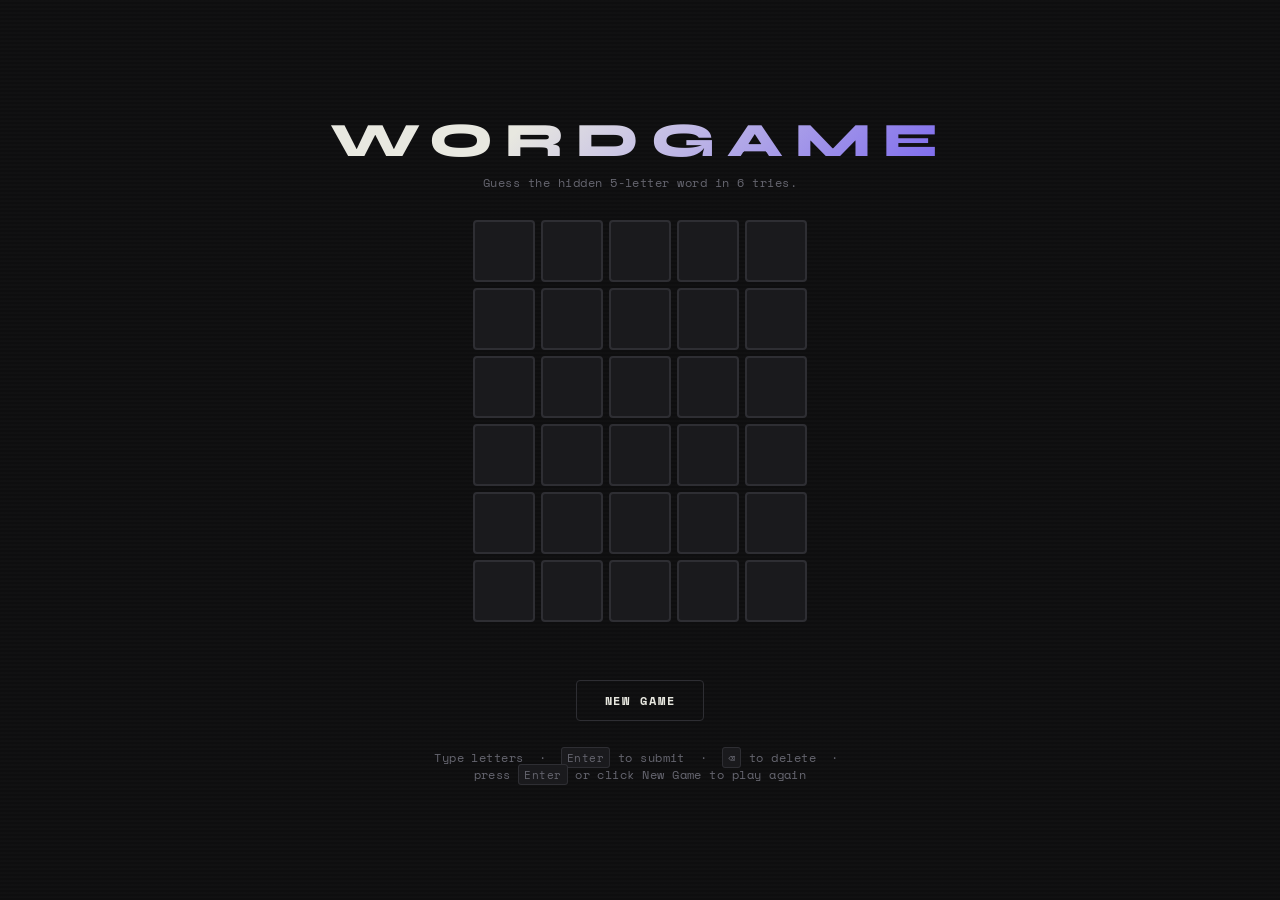
<file: index.html>
<!DOCTYPE html>
<html lang="en">
<head>
  <meta charset="UTF-8" />
  <meta name="viewport" content="width=device-width, initial-scale=1.0" />
  <title>Word Guess Game</title>
  <link rel="preconnect" href="https://fonts.googleapis.com" />
  <link href="https://fonts.googleapis.com/css2?family=Space+Mono:wght@400;700&family=Syne:wght@700;800&display=swap" rel="stylesheet" />
  <link rel="stylesheet" href="css/word-game.css" />
</head>
<body>
  <div class="page-wrapper">
    <header>
      <h1>WORDGAME</h1>
      <p class="subtitle">Guess the hidden 5-letter word in 6 tries.</p>
    </header>
    <main>
      <div id="board" class="board" aria-label="Game board"></div>
      <p id="status-message" class="status-message" aria-live="polite"></p>
      <button id="restart-btn" class="restart-btn">New Game</button>
    </main>
    <footer>
      <p>Type letters &nbsp;·&nbsp; <kbd>Enter</kbd> to submit &nbsp;·&nbsp; <kbd>⌫</kbd> to delete &nbsp;·&nbsp; press <kbd>Enter</kbd> or click New Game to play again</p>
    </footer>
  </div>
  <script src="js/word-game.js"></script>
</body>
</html>
</file>
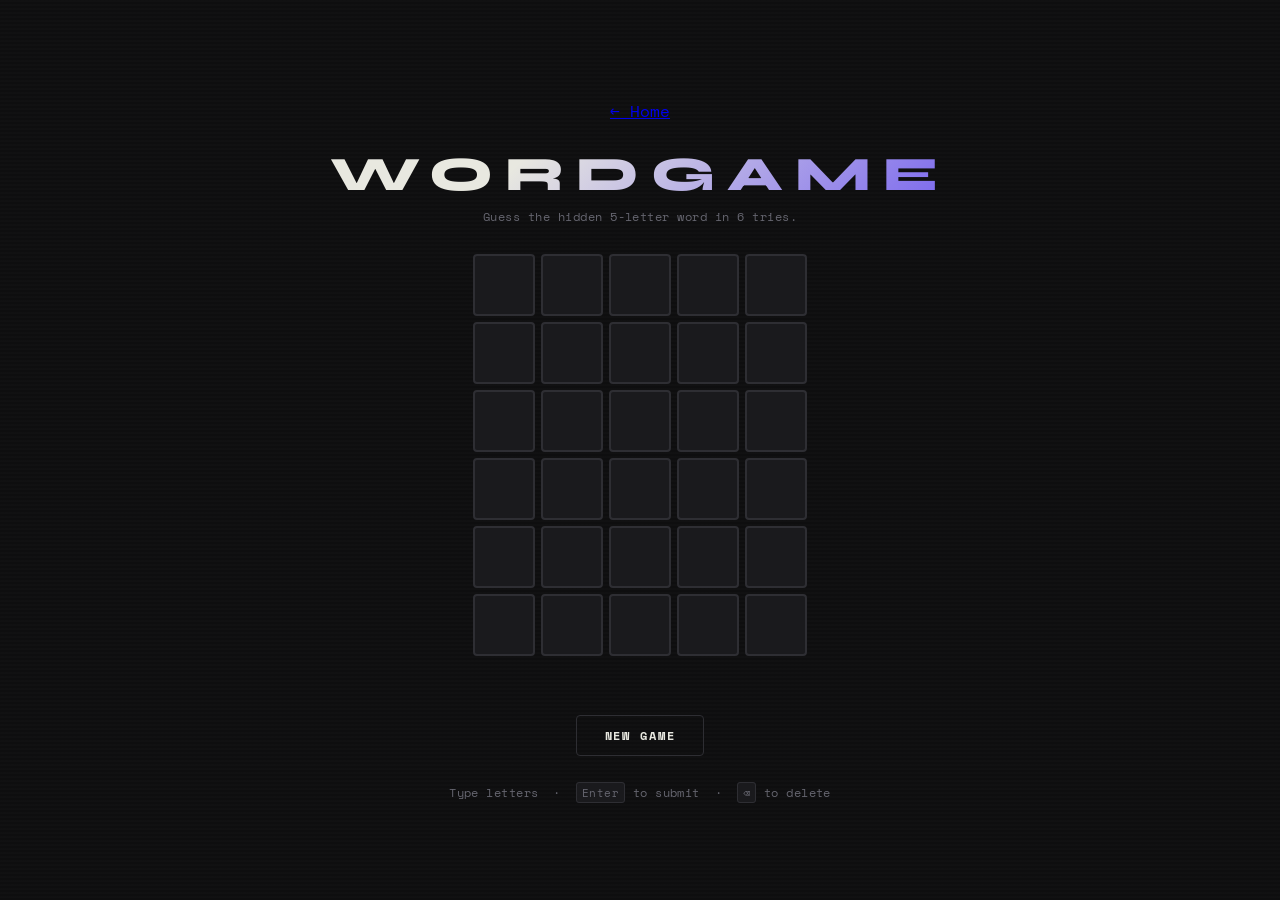
<file: word-game.html>
<!DOCTYPE html>
<html lang="en">
<head>
  <meta charset="UTF-8" />
  <meta name="viewport" content="width=device-width, initial-scale=1.0" />
  <title>Word Guess Game</title>
  <link rel="preconnect" href="https://fonts.googleapis.com" />
  <link href="https://fonts.googleapis.com/css2?family=Space+Mono:wght@400;700&family=Syne:wght@700;800&display=swap" rel="stylesheet" />
  <link rel="stylesheet" href="css/word-game.css" />
</head>
<body>

  <div class="page-wrapper">

    <nav class="back-nav">
      <a href="index.html">&larr; Home</a>
    </nav>

    <header>
      <h1>WORDGAME</h1>
      <p class="subtitle">Guess the hidden 5-letter word in 6 tries.</p>
    </header>

    <main>
      <div id="board" class="board" aria-label="Game board"></div>
      <p id="status-message" class="status-message" aria-live="polite"></p>
      <button id="restart-btn" class="restart-btn">New Game</button>
    </main>

    <footer>
      <p>Type letters &nbsp;·&nbsp; <kbd>Enter</kbd> to submit &nbsp;·&nbsp; <kbd>⌫</kbd> to delete</p>
    </footer>

  </div>

  <script src="js/word-game.js"></script>
</body>
</html>
</file>
<file: css/word-game.css>
:root {
  --bg:            #0e0e0f;
  --surface:       #1a1a1d;
  --border:        #2e2e33;
  --text:          #e8e8e0;
  --muted:         #666670;
  --correct:       #3d8b5e;
  --present:       #b07d2a;
  --absent:        #2e2e33;
  --correct-text:  #a8ffcd;
  --present-text:  #ffd07a;
  --absent-text:   #888890;
  --accent:        #7b68ee;
  --tile-size:     62px;
  --gap:           6px;
  --radius:        4px;
  --font-mono:     'Space Mono', monospace;
  --font-display:  'Syne', sans-serif;
}

*, *::before, *::after { box-sizing: border-box; margin: 0; padding: 0; }

body {
  background: var(--bg);
  color: var(--text);
  font-family: var(--font-mono);
  min-height: 100vh;
  display: flex;
  align-items: center;
  justify-content: center;
  background-image: repeating-linear-gradient(
    0deg, transparent, transparent 2px,
    rgba(255,255,255,0.012) 2px, rgba(255,255,255,0.012) 4px
  );
}

.page-wrapper {
  display: flex;
  flex-direction: column;
  align-items: center;
  gap: 28px;
  padding: 40px 20px;
  width: 100%;
  max-width: 480px;
}

header { text-align: center; }

h1 {
  font-family: var(--font-display);
  font-size: clamp(2rem, 8vw, 3rem);
  font-weight: 800;
  letter-spacing: 0.25em;
  background: linear-gradient(135deg, #e8e8e0 30%, var(--accent));
  -webkit-background-clip: text;
  -webkit-text-fill-color: transparent;
  background-clip: text;
  line-height: 1;
  margin-bottom: 8px;
}

.subtitle { font-size: 0.78rem; color: var(--muted); letter-spacing: 0.04em; }

main { display: flex; flex-direction: column; align-items: center; gap: 20px; width: 100%; }

.board {
  display: grid;
  grid-template-rows: repeat(6, var(--tile-size));
  grid-template-columns: repeat(5, var(--tile-size));
  gap: var(--gap);
}

.tile {
  width: var(--tile-size);
  height: var(--tile-size);
  border: 2px solid var(--border);
  border-radius: var(--radius);
  display: flex;
  align-items: center;
  justify-content: center;
  font-family: var(--font-display);
  font-size: 1.6rem;
  font-weight: 700;
  color: var(--text);
  background: var(--surface);
  transition: border-color 0.1s ease, transform 0.08s ease;
  user-select: none;
}

.tile.filled  { border-color: #555560; transform: scale(1.04); }
.tile.correct { background: var(--correct); border-color: var(--correct); color: var(--correct-text); box-shadow: 0 0 14px rgba(61,139,94,0.35); }
.tile.present { background: var(--present); border-color: var(--present); color: var(--present-text); box-shadow: 0 0 14px rgba(176,125,42,0.35); }
.tile.absent  { background: var(--absent);  border-color: var(--absent);  color: var(--absent-text); }

@keyframes tile-pop   { 0% { transform: scale(1.04); } 50% { transform: scale(1.12); } 100% { transform: scale(1.04); } }
@keyframes flip-out   { 0% { transform: rotateX(0deg); } 100% { transform: rotateX(-90deg); } }
@keyframes flip-in    { 0% { transform: rotateX(-90deg); opacity: 0.6; } 100% { transform: rotateX(0deg); } }
@keyframes row-shake  { 0%,100% { transform: translateX(0); } 20% { transform: translateX(-6px); } 40% { transform: translateX(6px); } 60% { transform: translateX(-4px); } 80% { transform: translateX(4px); } }

.tile.pop      { animation: tile-pop  0.1s   ease-out forwards; }
.tile.flip-out { animation: flip-out  0.175s ease    forwards; }
.tile.flip-in  { animation: flip-in   0.175s ease    forwards; }
.row-shake     { animation: row-shake 0.35s  ease; }

.status-message {
  min-height: 1.4em;
  font-size: 0.82rem;
  letter-spacing: 0.08em;
  text-transform: uppercase;
  color: var(--muted);
  text-align: center;
  transition: color 0.3s ease;
}
.status-message.win  { color: var(--correct-text); }
.status-message.lose { color: #ff8080; }

.restart-btn {
  font-family: var(--font-mono);
  font-size: 0.78rem;
  font-weight: 700;
  letter-spacing: 0.15em;
  text-transform: uppercase;
  color: var(--text);
  background: transparent;
  border: 1.5px solid var(--border);
  border-radius: var(--radius);
  padding: 10px 28px;
  cursor: pointer;
  transition: border-color 0.15s ease, color 0.15s ease, box-shadow 0.15s ease;
}
.restart-btn:hover  { border-color: var(--accent); color: #c0b8ff; box-shadow: 0 0 12px rgba(123,104,238,0.2); }
.restart-btn:active { transform: scale(0.97); }
.restart-btn.active {
  border-color: var(--accent);
  color: #c0b8ff;
  box-shadow: 0 0 16px rgba(123,104,238,0.35);
}

footer { font-size: 0.72rem; color: var(--muted); letter-spacing: 0.04em; text-align: center; }
footer kbd { font-family: var(--font-mono); background: var(--surface); border: 1px solid var(--border); border-radius: 3px; padding: 1px 5px; font-size: 0.7rem; }

@media (max-width: 380px) { :root { --tile-size: 52px; --gap: 5px; } }
</file>
